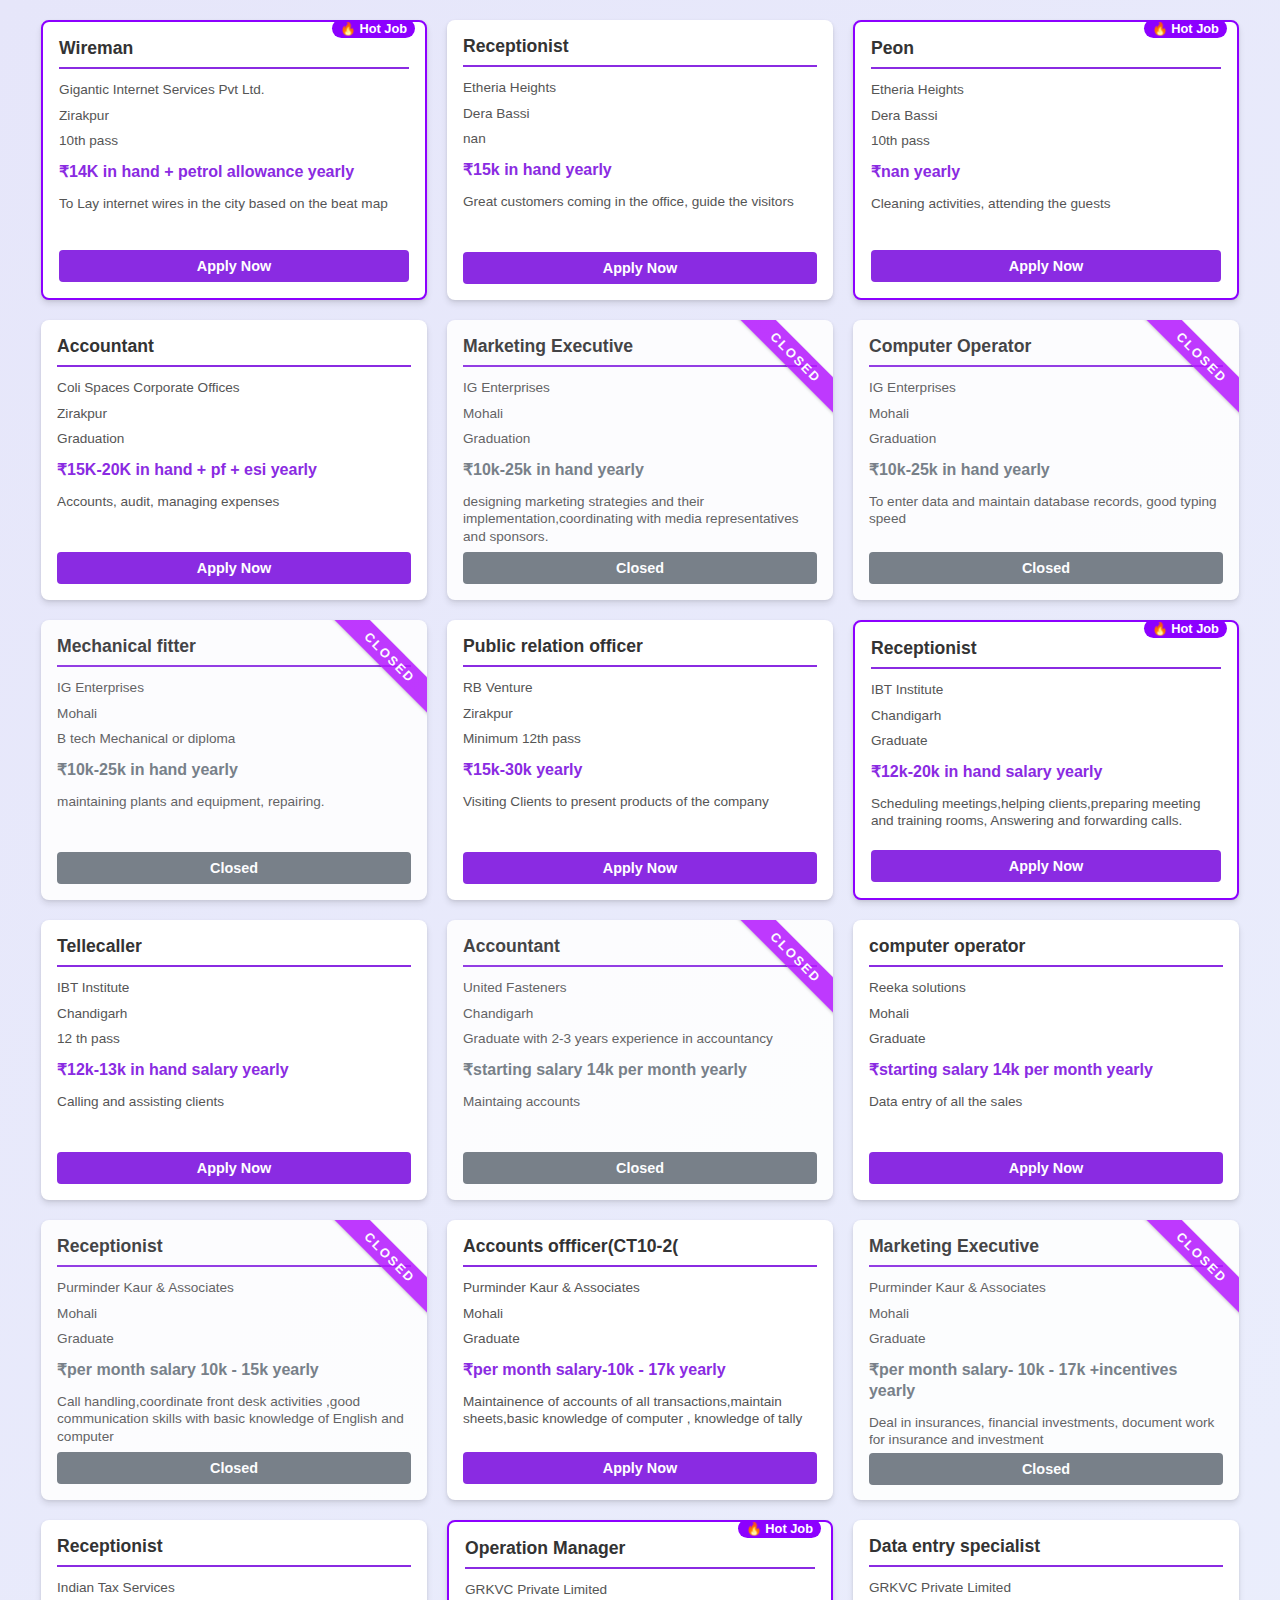
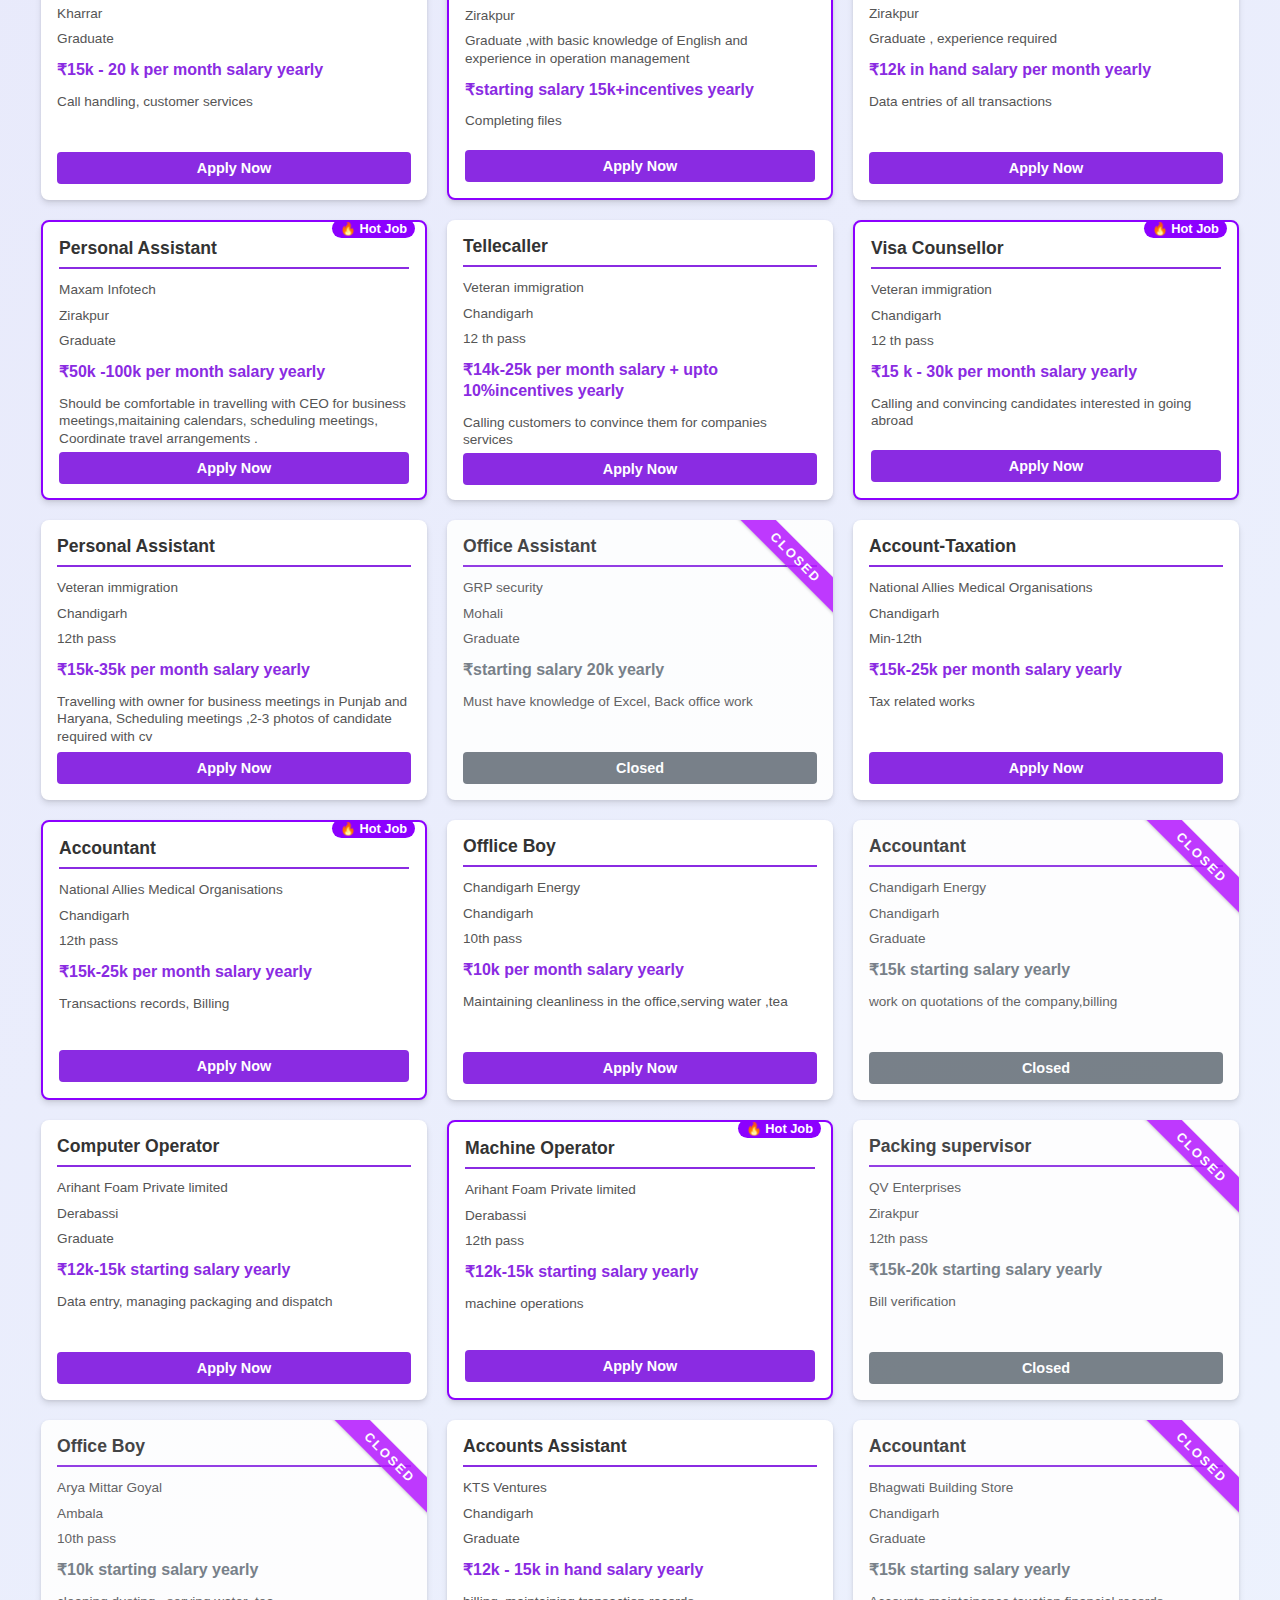
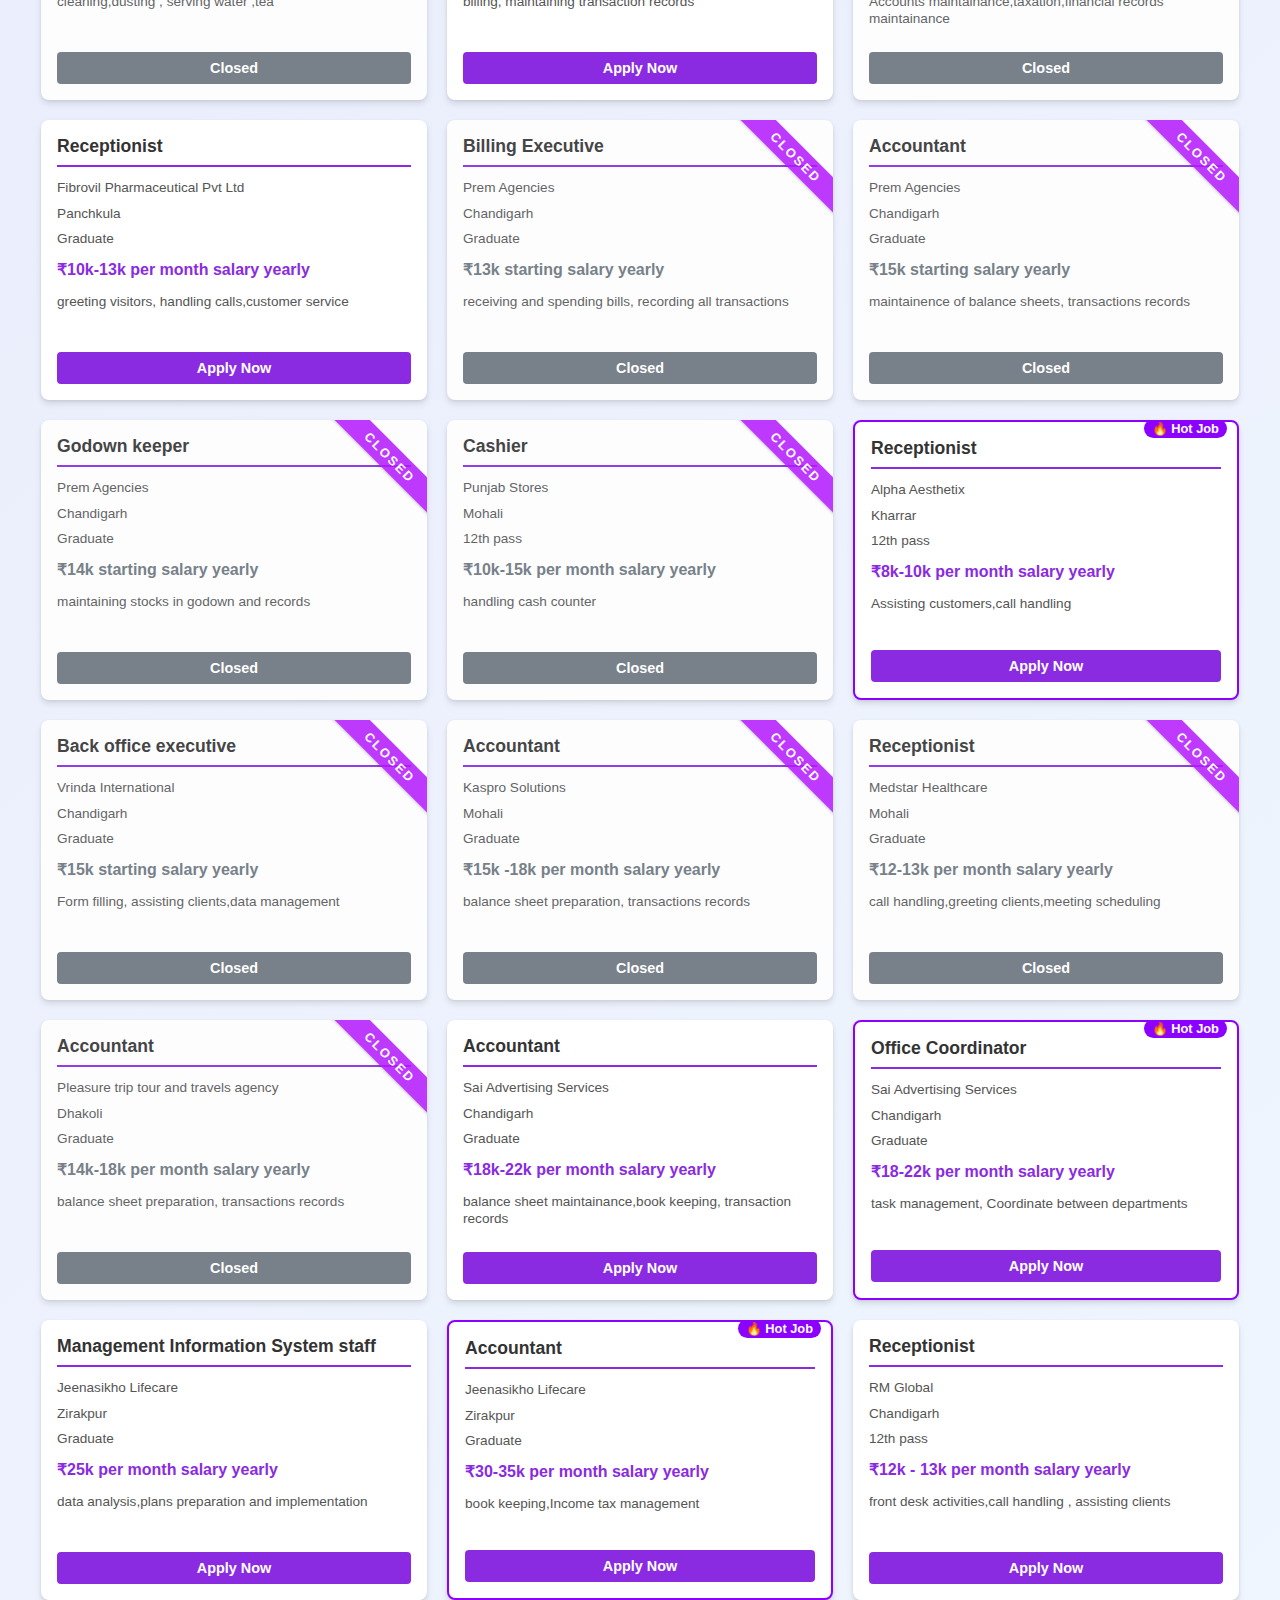
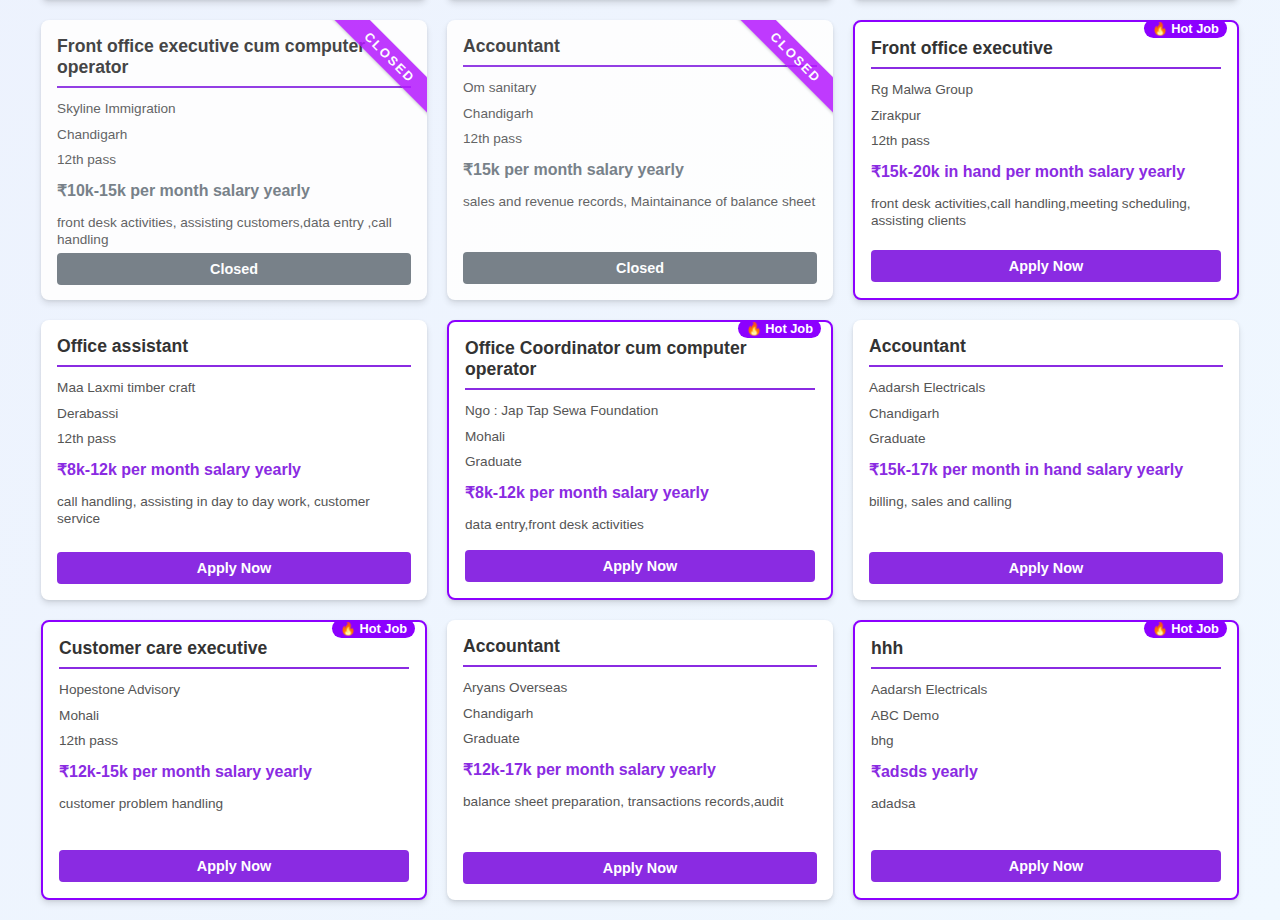
<file: index.html>
<!DOCTYPE html>
<html lang="en">
<head>
    <meta charset="UTF-8">
    <meta name="viewport" content="width=device-width, initial-scale=1.0">
    <title>Job Board</title>
    <link rel="stylesheet" href="styles.css">
</head>
<body>
    <div id="job-list">
        
        <div class="job-card 
            hot-job 
            ">
            <h3>Wireman</h3>
            <p>Gigantic Internet Services Pvt Ltd.</p>
            <p>Zirakpur</p>
            <p>10th pass</p>
            <p class="salary">₹14K in hand + petrol allowance yearly</p>
            <p>To Lay internet wires in the city based on the beat map</p>
            <a href="https://forms.gle/978iZFjvUHLvJ9d96" target="_blank" rel="noopener noreferrer" class="apply-button" 
               >
                Apply Now
            </a>
        </div>
        
        <div class="job-card 
             
            ">
            <h3>Receptionist</h3>
            <p>Etheria Heights</p>
            <p>Dera Bassi</p>
            <p>nan</p>
            <p class="salary">₹15k in hand yearly</p>
            <p>Great customers coming in the office, guide the visitors</p>
            <a href="https://forms.gle/978iZFjvUHLvJ9d96" target="_blank" rel="noopener noreferrer" class="apply-button" 
               >
                Apply Now
            </a>
        </div>
        
        <div class="job-card 
            hot-job 
            ">
            <h3>Peon</h3>
            <p>Etheria Heights</p>
            <p>Dera Bassi</p>
            <p>10th pass</p>
            <p class="salary">₹nan yearly</p>
            <p>Cleaning activities, attending the guests</p>
            <a href="https://forms.gle/978iZFjvUHLvJ9d96" target="_blank" rel="noopener noreferrer" class="apply-button" 
               >
                Apply Now
            </a>
        </div>
        
        <div class="job-card 
             
            ">
            <h3>Accountant</h3>
            <p>Coli Spaces Corporate Offices</p>
            <p>Zirakpur</p>
            <p>Graduation</p>
            <p class="salary">₹15K-20K in hand + pf + esi yearly</p>
            <p>Accounts, audit, managing expenses</p>
            <a href="https://forms.gle/978iZFjvUHLvJ9d96" target="_blank" rel="noopener noreferrer" class="apply-button" 
               >
                Apply Now
            </a>
        </div>
        
        <div class="job-card 
             
            closed-job">
            <h3>Marketing Executive</h3>
            <p>IG Enterprises</p>
            <p>Mohali</p>
            <p>Graduation</p>
            <p class="salary">₹10k-25k in hand yearly</p>
            <p>designing marketing strategies and their implementation,coordinating with media representatives and sponsors.</p>
            <a href="https://forms.gle/978iZFjvUHLvJ9d96" target="_blank" rel="noopener noreferrer" class="apply-button" 
               onclick="return false;">
                Closed
            </a>
        </div>
        
        <div class="job-card 
             
            closed-job">
            <h3>Computer Operator</h3>
            <p>IG Enterprises</p>
            <p>Mohali</p>
            <p>Graduation</p>
            <p class="salary">₹10k-25k in hand yearly</p>
            <p>To enter data and maintain database records, good typing speed</p>
            <a href="https://forms.gle/978iZFjvUHLvJ9d96" target="_blank" rel="noopener noreferrer" class="apply-button" 
               onclick="return false;">
                Closed
            </a>
        </div>
        
        <div class="job-card 
             
            closed-job">
            <h3>Mechanical fitter</h3>
            <p>IG Enterprises</p>
            <p>Mohali</p>
            <p>B tech Mechanical or diploma</p>
            <p class="salary">₹10k-25k in hand yearly</p>
            <p>maintaining plants and equipment, repairing.</p>
            <a href="https://forms.gle/978iZFjvUHLvJ9d96" target="_blank" rel="noopener noreferrer" class="apply-button" 
               onclick="return false;">
                Closed
            </a>
        </div>
        
        <div class="job-card 
             
            ">
            <h3>Public relation officer</h3>
            <p>RB Venture</p>
            <p>Zirakpur</p>
            <p>Minimum 12th pass</p>
            <p class="salary">₹15k-30k yearly</p>
            <p>Visiting Clients to present products of the company</p>
            <a href="https://forms.gle/978iZFjvUHLvJ9d96" target="_blank" rel="noopener noreferrer" class="apply-button" 
               >
                Apply Now
            </a>
        </div>
        
        <div class="job-card 
            hot-job 
            ">
            <h3>Receptionist</h3>
            <p>IBT Institute</p>
            <p>Chandigarh</p>
            <p>Graduate</p>
            <p class="salary">₹12k-20k in hand salary yearly</p>
            <p>Scheduling meetings,helping clients,preparing meeting and training rooms, Answering and forwarding calls.</p>
            <a href="https://forms.gle/978iZFjvUHLvJ9d96" target="_blank" rel="noopener noreferrer" class="apply-button" 
               >
                Apply Now
            </a>
        </div>
        
        <div class="job-card 
             
            ">
            <h3>Tellecaller</h3>
            <p>IBT Institute</p>
            <p>Chandigarh</p>
            <p>12 th pass</p>
            <p class="salary">₹12k-13k in hand salary yearly</p>
            <p>Calling and assisting clients</p>
            <a href="https://forms.gle/978iZFjvUHLvJ9d96" target="_blank" rel="noopener noreferrer" class="apply-button" 
               >
                Apply Now
            </a>
        </div>
        
        <div class="job-card 
             
            closed-job">
            <h3>Accountant</h3>
            <p>United Fasteners</p>
            <p>Chandigarh</p>
            <p>Graduate with 2-3 years experience in accountancy</p>
            <p class="salary">₹starting salary 14k per month yearly</p>
            <p>Maintaing accounts</p>
            <a href="https://forms.gle/978iZFjvUHLvJ9d96" target="_blank" rel="noopener noreferrer" class="apply-button" 
               onclick="return false;">
                Closed
            </a>
        </div>
        
        <div class="job-card 
             
            ">
            <h3>computer operator</h3>
            <p>Reeka solutions</p>
            <p>Mohali</p>
            <p>Graduate</p>
            <p class="salary">₹starting salary 14k per month yearly</p>
            <p>Data entry of all the sales</p>
            <a href="https://forms.gle/978iZFjvUHLvJ9d96" target="_blank" rel="noopener noreferrer" class="apply-button" 
               >
                Apply Now
            </a>
        </div>
        
        <div class="job-card 
             
            closed-job">
            <h3>Receptionist</h3>
            <p>Purminder Kaur & Associates</p>
            <p>Mohali</p>
            <p>Graduate</p>
            <p class="salary">₹per month salary 10k - 15k yearly</p>
            <p>Call handling,coordinate front desk activities ,good communication skills with basic knowledge of English and computer</p>
            <a href="https://forms.gle/978iZFjvUHLvJ9d96" target="_blank" rel="noopener noreferrer" class="apply-button" 
               onclick="return false;">
                Closed
            </a>
        </div>
        
        <div class="job-card 
             
            ">
            <h3>Accounts offficer(CT10-2(</h3>
            <p>Purminder Kaur & Associates</p>
            <p>Mohali</p>
            <p>Graduate</p>
            <p class="salary">₹per month salary-10k - 17k yearly</p>
            <p>Maintainence of accounts of all transactions,maintain sheets,basic knowledge of computer , knowledge of tally</p>
            <a href="https://forms.gle/978iZFjvUHLvJ9d96" target="_blank" rel="noopener noreferrer" class="apply-button" 
               >
                Apply Now
            </a>
        </div>
        
        <div class="job-card 
             
            closed-job">
            <h3>Marketing Executive</h3>
            <p>Purminder Kaur & Associates</p>
            <p>Mohali</p>
            <p>Graduate</p>
            <p class="salary">₹per month salary- 10k - 17k +incentives yearly</p>
            <p>Deal in insurances, financial investments, document work for insurance and investment</p>
            <a href="https://forms.gle/978iZFjvUHLvJ9d96" target="_blank" rel="noopener noreferrer" class="apply-button" 
               onclick="return false;">
                Closed
            </a>
        </div>
        
        <div class="job-card 
             
            ">
            <h3>Receptionist</h3>
            <p>Indian Tax Services</p>
            <p>Kharrar</p>
            <p>Graduate</p>
            <p class="salary">₹15k - 20 k per month salary yearly</p>
            <p>Call handling, customer services</p>
            <a href="https://forms.gle/978iZFjvUHLvJ9d96" target="_blank" rel="noopener noreferrer" class="apply-button" 
               >
                Apply Now
            </a>
        </div>
        
        <div class="job-card 
            hot-job 
            ">
            <h3>Operation Manager</h3>
            <p>GRKVC Private Limited</p>
            <p>Zirakpur</p>
            <p>Graduate ,with basic knowledge of English and experience in operation management</p>
            <p class="salary">₹starting salary 15k+incentives yearly</p>
            <p>Completing files</p>
            <a href="https://forms.gle/978iZFjvUHLvJ9d96" target="_blank" rel="noopener noreferrer" class="apply-button" 
               >
                Apply Now
            </a>
        </div>
        
        <div class="job-card 
             
            ">
            <h3>Data entry specialist</h3>
            <p>GRKVC Private Limited</p>
            <p>Zirakpur</p>
            <p>Graduate , experience required</p>
            <p class="salary">₹12k in hand salary per month yearly</p>
            <p>Data entries of all transactions</p>
            <a href="https://forms.gle/978iZFjvUHLvJ9d96" target="_blank" rel="noopener noreferrer" class="apply-button" 
               >
                Apply Now
            </a>
        </div>
        
        <div class="job-card 
            hot-job 
            ">
            <h3>Personal Assistant</h3>
            <p>Maxam Infotech</p>
            <p>Zirakpur</p>
            <p>Graduate</p>
            <p class="salary">₹50k -100k per month salary yearly</p>
            <p>Should be comfortable in travelling with CEO for business meetings,maitaining calendars, scheduling meetings, Coordinate travel arrangements .</p>
            <a href="https://forms.gle/978iZFjvUHLvJ9d96" target="_blank" rel="noopener noreferrer" class="apply-button" 
               >
                Apply Now
            </a>
        </div>
        
        <div class="job-card 
             
            ">
            <h3>Tellecaller</h3>
            <p>Veteran immigration</p>
            <p>Chandigarh</p>
            <p>12 th pass</p>
            <p class="salary">₹14k-25k per month salary + upto 10%incentives yearly</p>
            <p>Calling customers to convince them for companies services</p>
            <a href="https://forms.gle/978iZFjvUHLvJ9d96" target="_blank" rel="noopener noreferrer" class="apply-button" 
               >
                Apply Now
            </a>
        </div>
        
        <div class="job-card 
            hot-job 
            ">
            <h3>Visa Counsellor</h3>
            <p>Veteran immigration</p>
            <p>Chandigarh</p>
            <p>12 th pass</p>
            <p class="salary">₹15 k - 30k per month salary yearly</p>
            <p>Calling and convincing candidates interested in going abroad</p>
            <a href="https://forms.gle/978iZFjvUHLvJ9d96" target="_blank" rel="noopener noreferrer" class="apply-button" 
               >
                Apply Now
            </a>
        </div>
        
        <div class="job-card 
             
            ">
            <h3>Personal Assistant</h3>
            <p>Veteran immigration</p>
            <p>Chandigarh</p>
            <p>12th pass</p>
            <p class="salary">₹15k-35k per month salary yearly</p>
            <p>Travelling with owner for business meetings in Punjab and Haryana, Scheduling meetings ,2-3 photos of candidate required with cv</p>
            <a href="https://forms.gle/978iZFjvUHLvJ9d96" target="_blank" rel="noopener noreferrer" class="apply-button" 
               >
                Apply Now
            </a>
        </div>
        
        <div class="job-card 
             
            closed-job">
            <h3>Office Assistant</h3>
            <p>GRP security</p>
            <p>Mohali</p>
            <p>Graduate</p>
            <p class="salary">₹starting salary 20k yearly</p>
            <p>Must have knowledge of Excel, Back office work</p>
            <a href="https://forms.gle/978iZFjvUHLvJ9d96" target="_blank" rel="noopener noreferrer" class="apply-button" 
               onclick="return false;">
                Closed
            </a>
        </div>
        
        <div class="job-card 
             
            ">
            <h3>Account-Taxation</h3>
            <p>National Allies Medical Organisations</p>
            <p>Chandigarh</p>
            <p>Min-12th</p>
            <p class="salary">₹15k-25k per month salary yearly</p>
            <p>Tax related works</p>
            <a href="https://forms.gle/978iZFjvUHLvJ9d96" target="_blank" rel="noopener noreferrer" class="apply-button" 
               >
                Apply Now
            </a>
        </div>
        
        <div class="job-card 
            hot-job 
            ">
            <h3>Accountant</h3>
            <p>National Allies Medical Organisations</p>
            <p>Chandigarh</p>
            <p>12th pass</p>
            <p class="salary">₹15k-25k per month salary yearly</p>
            <p>Transactions records, Billing</p>
            <a href="https://forms.gle/978iZFjvUHLvJ9d96" target="_blank" rel="noopener noreferrer" class="apply-button" 
               >
                Apply Now
            </a>
        </div>
        
        <div class="job-card 
             
            ">
            <h3>Offlice Boy</h3>
            <p>Chandigarh Energy</p>
            <p>Chandigarh</p>
            <p>10th pass</p>
            <p class="salary">₹10k per month salary yearly</p>
            <p>Maintaining cleanliness in the office,serving water ,tea</p>
            <a href="https://forms.gle/978iZFjvUHLvJ9d96" target="_blank" rel="noopener noreferrer" class="apply-button" 
               >
                Apply Now
            </a>
        </div>
        
        <div class="job-card 
             
            closed-job">
            <h3>Accountant</h3>
            <p>Chandigarh Energy</p>
            <p>Chandigarh</p>
            <p>Graduate</p>
            <p class="salary">₹15k starting salary yearly</p>
            <p>work on quotations of the company,billing</p>
            <a href="https://forms.gle/978iZFjvUHLvJ9d96" target="_blank" rel="noopener noreferrer" class="apply-button" 
               onclick="return false;">
                Closed
            </a>
        </div>
        
        <div class="job-card 
             
            ">
            <h3>Computer Operator</h3>
            <p>Arihant Foam Private limited</p>
            <p>Derabassi</p>
            <p>Graduate</p>
            <p class="salary">₹12k-15k starting salary yearly</p>
            <p>Data entry, managing packaging and dispatch</p>
            <a href="https://forms.gle/978iZFjvUHLvJ9d96" target="_blank" rel="noopener noreferrer" class="apply-button" 
               >
                Apply Now
            </a>
        </div>
        
        <div class="job-card 
            hot-job 
            ">
            <h3>Machine Operator</h3>
            <p>Arihant Foam Private limited</p>
            <p>Derabassi</p>
            <p>12th pass</p>
            <p class="salary">₹12k-15k starting salary yearly</p>
            <p>machine operations</p>
            <a href="https://forms.gle/978iZFjvUHLvJ9d96" target="_blank" rel="noopener noreferrer" class="apply-button" 
               >
                Apply Now
            </a>
        </div>
        
        <div class="job-card 
             
            closed-job">
            <h3>Packing supervisor</h3>
            <p>QV Enterprises</p>
            <p>Zirakpur</p>
            <p>12th pass</p>
            <p class="salary">₹15k-20k starting salary yearly</p>
            <p>Bill verification</p>
            <a href="https://forms.gle/978iZFjvUHLvJ9d96" target="_blank" rel="noopener noreferrer" class="apply-button" 
               onclick="return false;">
                Closed
            </a>
        </div>
        
        <div class="job-card 
             
            closed-job">
            <h3>Office Boy</h3>
            <p>Arya Mittar Goyal</p>
            <p>Ambala</p>
            <p>10th pass</p>
            <p class="salary">₹10k starting salary yearly</p>
            <p>cleaning,dusting , serving water ,tea</p>
            <a href="https://forms.gle/978iZFjvUHLvJ9d96" target="_blank" rel="noopener noreferrer" class="apply-button" 
               onclick="return false;">
                Closed
            </a>
        </div>
        
        <div class="job-card 
             
            ">
            <h3>Accounts Assistant</h3>
            <p>KTS Ventures</p>
            <p>Chandigarh</p>
            <p>Graduate</p>
            <p class="salary">₹12k - 15k in hand salary yearly</p>
            <p>billing, maintaining transaction records</p>
            <a href="https://forms.gle/978iZFjvUHLvJ9d96" target="_blank" rel="noopener noreferrer" class="apply-button" 
               >
                Apply Now
            </a>
        </div>
        
        <div class="job-card 
             
            closed-job">
            <h3>Accountant</h3>
            <p>Bhagwati Building Store</p>
            <p>Chandigarh</p>
            <p>Graduate</p>
            <p class="salary">₹15k starting salary yearly</p>
            <p>Accounts maintainance,taxation,financial records maintainance</p>
            <a href="https://forms.gle/978iZFjvUHLvJ9d96" target="_blank" rel="noopener noreferrer" class="apply-button" 
               onclick="return false;">
                Closed
            </a>
        </div>
        
        <div class="job-card 
             
            ">
            <h3>Receptionist</h3>
            <p>Fibrovil Pharmaceutical Pvt Ltd</p>
            <p>Panchkula</p>
            <p>Graduate</p>
            <p class="salary">₹10k-13k per month salary yearly</p>
            <p>greeting visitors, handling calls,customer service</p>
            <a href="https://forms.gle/978iZFjvUHLvJ9d96" target="_blank" rel="noopener noreferrer" class="apply-button" 
               >
                Apply Now
            </a>
        </div>
        
        <div class="job-card 
             
            closed-job">
            <h3>Billing Executive</h3>
            <p>Prem Agencies</p>
            <p>Chandigarh</p>
            <p>Graduate</p>
            <p class="salary">₹13k starting salary yearly</p>
            <p>receiving and spending bills, recording all transactions</p>
            <a href="https://forms.gle/978iZFjvUHLvJ9d96" target="_blank" rel="noopener noreferrer" class="apply-button" 
               onclick="return false;">
                Closed
            </a>
        </div>
        
        <div class="job-card 
             
            closed-job">
            <h3>Accountant</h3>
            <p>Prem Agencies</p>
            <p>Chandigarh</p>
            <p>Graduate</p>
            <p class="salary">₹15k starting salary yearly</p>
            <p>maintainence of balance sheets, transactions records</p>
            <a href="https://forms.gle/978iZFjvUHLvJ9d96" target="_blank" rel="noopener noreferrer" class="apply-button" 
               onclick="return false;">
                Closed
            </a>
        </div>
        
        <div class="job-card 
             
            closed-job">
            <h3>Godown keeper</h3>
            <p>Prem Agencies</p>
            <p>Chandigarh</p>
            <p>Graduate</p>
            <p class="salary">₹14k starting salary yearly</p>
            <p>maintaining stocks in godown and records</p>
            <a href="https://forms.gle/978iZFjvUHLvJ9d96" target="_blank" rel="noopener noreferrer" class="apply-button" 
               onclick="return false;">
                Closed
            </a>
        </div>
        
        <div class="job-card 
             
            closed-job">
            <h3>Cashier</h3>
            <p>Punjab Stores</p>
            <p>Mohali</p>
            <p>12th pass</p>
            <p class="salary">₹10k-15k per month salary yearly</p>
            <p>handling cash counter</p>
            <a href="https://forms.gle/978iZFjvUHLvJ9d96" target="_blank" rel="noopener noreferrer" class="apply-button" 
               onclick="return false;">
                Closed
            </a>
        </div>
        
        <div class="job-card 
            hot-job 
            ">
            <h3>Receptionist</h3>
            <p>Alpha Aesthetix</p>
            <p>Kharrar</p>
            <p>12th pass</p>
            <p class="salary">₹8k-10k per month salary yearly</p>
            <p>Assisting customers,call handling</p>
            <a href="https://forms.gle/978iZFjvUHLvJ9d96" target="_blank" rel="noopener noreferrer" class="apply-button" 
               >
                Apply Now
            </a>
        </div>
        
        <div class="job-card 
             
            closed-job">
            <h3>Back office executive</h3>
            <p>Vrinda International</p>
            <p>Chandigarh</p>
            <p>Graduate</p>
            <p class="salary">₹15k starting salary yearly</p>
            <p>Form filling, assisting clients,data management</p>
            <a href="https://forms.gle/978iZFjvUHLvJ9d96" target="_blank" rel="noopener noreferrer" class="apply-button" 
               onclick="return false;">
                Closed
            </a>
        </div>
        
        <div class="job-card 
             
            closed-job">
            <h3>Accountant</h3>
            <p>Kaspro Solutions</p>
            <p>Mohali</p>
            <p>Graduate</p>
            <p class="salary">₹15k -18k per month salary yearly</p>
            <p>balance sheet preparation, transactions records</p>
            <a href="https://forms.gle/978iZFjvUHLvJ9d96" target="_blank" rel="noopener noreferrer" class="apply-button" 
               onclick="return false;">
                Closed
            </a>
        </div>
        
        <div class="job-card 
             
            closed-job">
            <h3>Receptionist</h3>
            <p>Medstar Healthcare</p>
            <p>Mohali</p>
            <p>Graduate</p>
            <p class="salary">₹12-13k per month salary yearly</p>
            <p>call handling,greeting clients,meeting scheduling</p>
            <a href="https://forms.gle/978iZFjvUHLvJ9d96" target="_blank" rel="noopener noreferrer" class="apply-button" 
               onclick="return false;">
                Closed
            </a>
        </div>
        
        <div class="job-card 
             
            closed-job">
            <h3>Accountant</h3>
            <p>Pleasure trip tour and travels agency</p>
            <p>Dhakoli</p>
            <p>Graduate</p>
            <p class="salary">₹14k-18k per month salary yearly</p>
            <p>balance sheet preparation, transactions records</p>
            <a href="https://forms.gle/978iZFjvUHLvJ9d96" target="_blank" rel="noopener noreferrer" class="apply-button" 
               onclick="return false;">
                Closed
            </a>
        </div>
        
        <div class="job-card 
             
            ">
            <h3>Accountant</h3>
            <p>Sai Advertising Services</p>
            <p>Chandigarh</p>
            <p>Graduate</p>
            <p class="salary">₹18k-22k per month salary yearly</p>
            <p>balance sheet maintainance,book keeping, transaction records</p>
            <a href="https://forms.gle/978iZFjvUHLvJ9d96" target="_blank" rel="noopener noreferrer" class="apply-button" 
               >
                Apply Now
            </a>
        </div>
        
        <div class="job-card 
            hot-job 
            ">
            <h3>Office Coordinator</h3>
            <p>Sai Advertising Services</p>
            <p>Chandigarh</p>
            <p>Graduate</p>
            <p class="salary">₹18-22k per month salary yearly</p>
            <p>task management, Coordinate between departments</p>
            <a href="https://forms.gle/978iZFjvUHLvJ9d96" target="_blank" rel="noopener noreferrer" class="apply-button" 
               >
                Apply Now
            </a>
        </div>
        
        <div class="job-card 
             
            ">
            <h3>Management Information System staff</h3>
            <p>Jeenasikho Lifecare</p>
            <p>Zirakpur</p>
            <p>Graduate</p>
            <p class="salary">₹25k per month salary yearly</p>
            <p>data analysis,plans preparation and implementation</p>
            <a href="https://forms.gle/978iZFjvUHLvJ9d96" target="_blank" rel="noopener noreferrer" class="apply-button" 
               >
                Apply Now
            </a>
        </div>
        
        <div class="job-card 
            hot-job 
            ">
            <h3>Accountant</h3>
            <p>Jeenasikho Lifecare</p>
            <p>Zirakpur</p>
            <p>Graduate</p>
            <p class="salary">₹30-35k per month salary yearly</p>
            <p>book keeping,Income tax management</p>
            <a href="https://forms.gle/978iZFjvUHLvJ9d96" target="_blank" rel="noopener noreferrer" class="apply-button" 
               >
                Apply Now
            </a>
        </div>
        
        <div class="job-card 
             
            ">
            <h3>Receptionist</h3>
            <p>RM Global</p>
            <p>Chandigarh</p>
            <p>12th pass</p>
            <p class="salary">₹12k - 13k per month salary yearly</p>
            <p>front desk activities,call handling , assisting clients</p>
            <a href="https://forms.gle/978iZFjvUHLvJ9d96" target="_blank" rel="noopener noreferrer" class="apply-button" 
               >
                Apply Now
            </a>
        </div>
        
        <div class="job-card 
             
            closed-job">
            <h3>Front office executive cum computer operator</h3>
            <p>Skyline Immigration</p>
            <p>Chandigarh</p>
            <p>12th pass</p>
            <p class="salary">₹10k-15k per month salary yearly</p>
            <p>front desk activities, assisting customers,data entry ,call handling</p>
            <a href="https://forms.gle/978iZFjvUHLvJ9d96" target="_blank" rel="noopener noreferrer" class="apply-button" 
               onclick="return false;">
                Closed
            </a>
        </div>
        
        <div class="job-card 
             
            closed-job">
            <h3>Accountant</h3>
            <p>Om sanitary</p>
            <p>Chandigarh</p>
            <p>12th pass</p>
            <p class="salary">₹15k per month salary yearly</p>
            <p>sales and revenue records, Maintainance of balance sheet</p>
            <a href="https://forms.gle/978iZFjvUHLvJ9d96" target="_blank" rel="noopener noreferrer" class="apply-button" 
               onclick="return false;">
                Closed
            </a>
        </div>
        
        <div class="job-card 
            hot-job 
            ">
            <h3>Front office executive</h3>
            <p>Rg Malwa Group</p>
            <p>Zirakpur</p>
            <p>12th pass</p>
            <p class="salary">₹15k-20k in hand per month salary yearly</p>
            <p>front desk activities,call handling,meeting scheduling, assisting clients</p>
            <a href="https://forms.gle/978iZFjvUHLvJ9d96" target="_blank" rel="noopener noreferrer" class="apply-button" 
               >
                Apply Now
            </a>
        </div>
        
        <div class="job-card 
             
            ">
            <h3>Office assistant</h3>
            <p>Maa Laxmi timber craft</p>
            <p>Derabassi</p>
            <p>12th pass</p>
            <p class="salary">₹8k-12k per month salary yearly</p>
            <p>call handling, assisting in day to day work, customer service</p>
            <a href="https://forms.gle/978iZFjvUHLvJ9d96" target="_blank" rel="noopener noreferrer" class="apply-button" 
               >
                Apply Now
            </a>
        </div>
        
        <div class="job-card 
            hot-job 
            ">
            <h3>Office Coordinator cum computer operator</h3>
            <p>Ngo : Jap Tap Sewa Foundation</p>
            <p>Mohali</p>
            <p>Graduate</p>
            <p class="salary">₹8k-12k per month salary yearly</p>
            <p>data entry,front desk activities</p>
            <a href="https://forms.gle/978iZFjvUHLvJ9d96" target="_blank" rel="noopener noreferrer" class="apply-button" 
               >
                Apply Now
            </a>
        </div>
        
        <div class="job-card 
             
            ">
            <h3>Accountant</h3>
            <p>Aadarsh Electricals</p>
            <p>Chandigarh</p>
            <p>Graduate</p>
            <p class="salary">₹15k-17k per month in hand salary yearly</p>
            <p>billing, sales and calling</p>
            <a href="https://forms.gle/978iZFjvUHLvJ9d96" target="_blank" rel="noopener noreferrer" class="apply-button" 
               >
                Apply Now
            </a>
        </div>
        
        <div class="job-card 
            hot-job 
            ">
            <h3>Customer care executive</h3>
            <p>Hopestone Advisory</p>
            <p>Mohali</p>
            <p>12th pass</p>
            <p class="salary">₹12k-15k per month salary yearly</p>
            <p>customer problem handling</p>
            <a href="https://forms.gle/978iZFjvUHLvJ9d96" target="_blank" rel="noopener noreferrer" class="apply-button" 
               >
                Apply Now
            </a>
        </div>
        
        <div class="job-card 
             
            ">
            <h3>Accountant</h3>
            <p>Aryans Overseas</p>
            <p>Chandigarh</p>
            <p>Graduate</p>
            <p class="salary">₹12k-17k per month salary yearly</p>
            <p>balance sheet preparation, transactions records,audit</p>
            <a href="https://forms.gle/978iZFjvUHLvJ9d96" target="_blank" rel="noopener noreferrer" class="apply-button" 
               >
                Apply Now
            </a>
        </div>
        
        <div class="job-card 
            hot-job 
            ">
            <h3>hhh</h3>
            <p>Aadarsh Electricals</p>
            <p>ABC Demo</p>
            <p>bhg</p>
            <p class="salary">₹adsds yearly</p>
            <p>adadsa</p>
            <a href="https://forms.gle/978iZFjvUHLvJ9d96" target="_blank" rel="noopener noreferrer" class="apply-button" 
               >
                Apply Now
            </a>
        </div>
        
    </div>
</body>
</html>
</file>
<file: styles.css>
body {
    font-family: 'Segoe UI', Tahoma, Geneva, Verdana, sans-serif;
    background: linear-gradient(135deg, #e6e6fa, #f0f8ff);
    margin: 0;
    padding: 20px;
    min-height: 100vh;
    box-sizing: border-box;
    display: flex;
    flex-direction: column;
    justify-content: center;
}

#job-list {
    display: flex;
    flex-wrap: wrap;
    justify-content: center;
    gap: 20px;
    max-width: 1200px;
    margin: 0 auto;
}

.job-card {
    background-color: white;
    border-radius: 8px;
    padding: 16px;
    width: calc(33.33% - 14px);
    height: 280px; /* Fixed height for rectangular shape */
    box-shadow: 0 4px 6px rgba(0,0,0,0.1), 0 1px 3px rgba(0,0,0,0.08);
    box-sizing: border-box;
    display: flex;
    flex-direction: column;
    transition: transform 0.2s ease-in-out, box-shadow 0.2s ease-in-out;
    overflow: hidden;
}

.job-card:hover {
    transform: translateY(-5px);
    box-shadow: 0 6px 12px rgba(0,0,0,0.15), 0 3px 6px rgba(0,0,0,0.1);
}

.job-card h3 {
    margin: 0 0 8px 0;
    font-size: 1.1em;
    color: #333;
    border-bottom: 2px solid #8a2be2;
    padding-bottom: 8px;
}

.job-card .salary {
    font-weight: bold;
    color: #8a2be2;
    font-size: 1em;
    margin: 8px 0;
}

.job-card p {
    margin: 4px 0;
    color: #555;
    font-size: 0.85em;
    line-height: 1.3;
}
.job-card.hot-job {
    border: 2px solid #8c00ff;
    position: relative;
}

.job-card.hot-job::before {
    content: "🔥 Hot Job";
    position: absolute;
    top: -3px;
    right: 10px;
    background-color: #8c00ff;
    color: white;
    padding: 2px 8px;
    border-radius: 10px;
    font-size: 0.8em;
    font-weight: bold;
}

.job-card.closed-job {
    opacity: 0.9;
    position: relative;
    overflow: hidden;
}

.job-card.closed-job::after {
    content: "CLOSED";
    position: absolute;
    top: 25px;
    right: -55px;
    transform: rotate(45deg);
    background-color: rgba(174, 0, 255, 0.85); /* Softer red with some transparency */
    color: white;
    padding: 5px 60px;
    font-size: 0.8em;
    font-weight: bold;
    letter-spacing: 2px;
    text-transform: uppercase;
    box-shadow: 0 1px 3px rgba(0,0,0,0.2);
}
.job-card.closed-job .salary{
    color: #6c757d;
}

.job-card.closed-job .apply-button {
    background-color: #6c757d; /* A neutral gray */
    color: rgb(255, 255, 255);
    cursor: not-allowed;
}

.job-card.closed-job .apply-button:hover {
    background-color: #6c757d;
}
.apply-button {
    background-color: #8a2be2;
    color: white;
    border: none;
    padding: 8px 0;
    text-decoration: none;
    border-radius: 4px;
    display: block;
    width: 100%;
    text-align: center;
    margin-top: auto;
    font-weight: bold;
    font-size: 0.9em;
    transition: background-color 0.2s ease-in-out;
}

.apply-button:hover {
    background-color: #9932cc;
}

h1 {
    text-align: center;
    margin-bottom: 25px;
    color: #333;
    font-size: 2.2em;
    text-shadow: 1px 1px 2px rgba(0,0,0,0.1);
}

@media (max-width: 1200px) {
    .job-card {
        width: calc(50% - 10px);
    }
}

@media (max-width: 768px) {
    .job-card {
        width: 100%;
        height: auto; /* Allow height to adjust on smaller screens */
    }
    
    body {
        padding: 15px;
    }
    
    h1 {
        font-size: 1.8em;
    }
}
</file>
